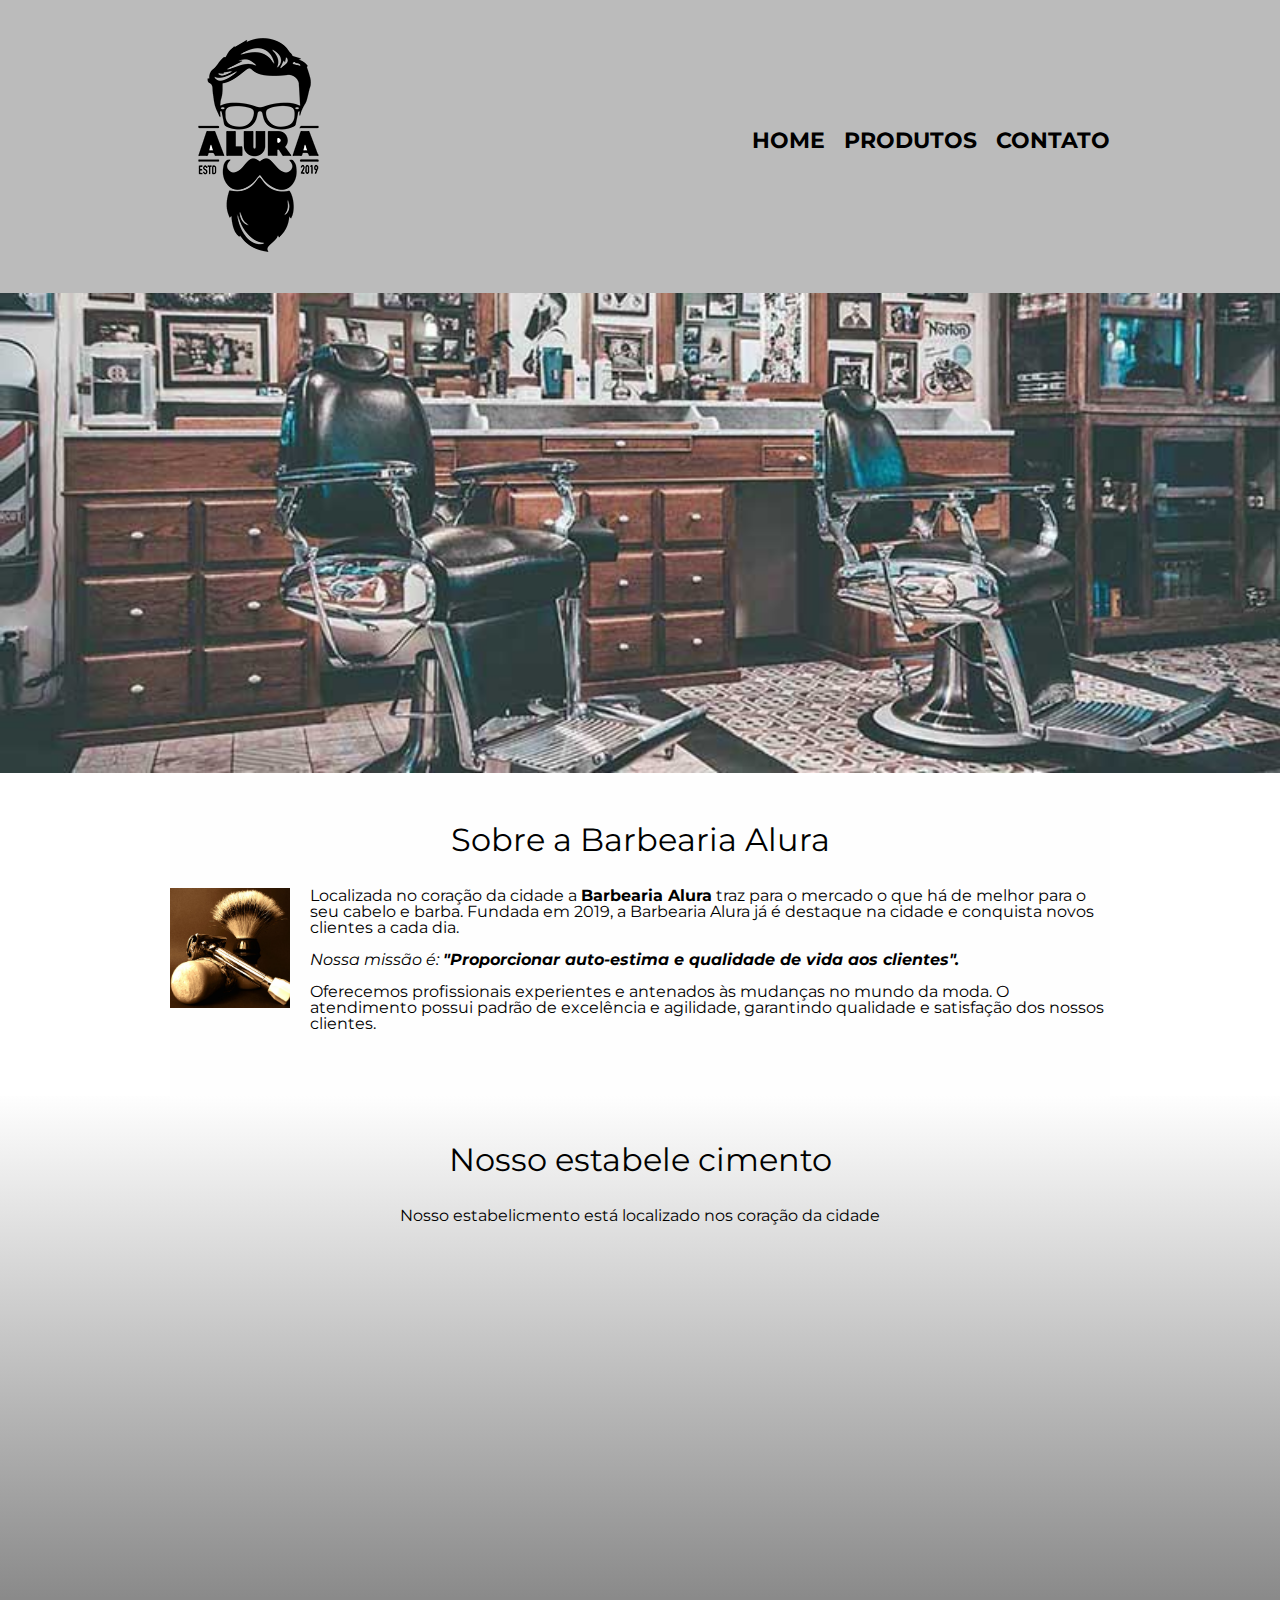
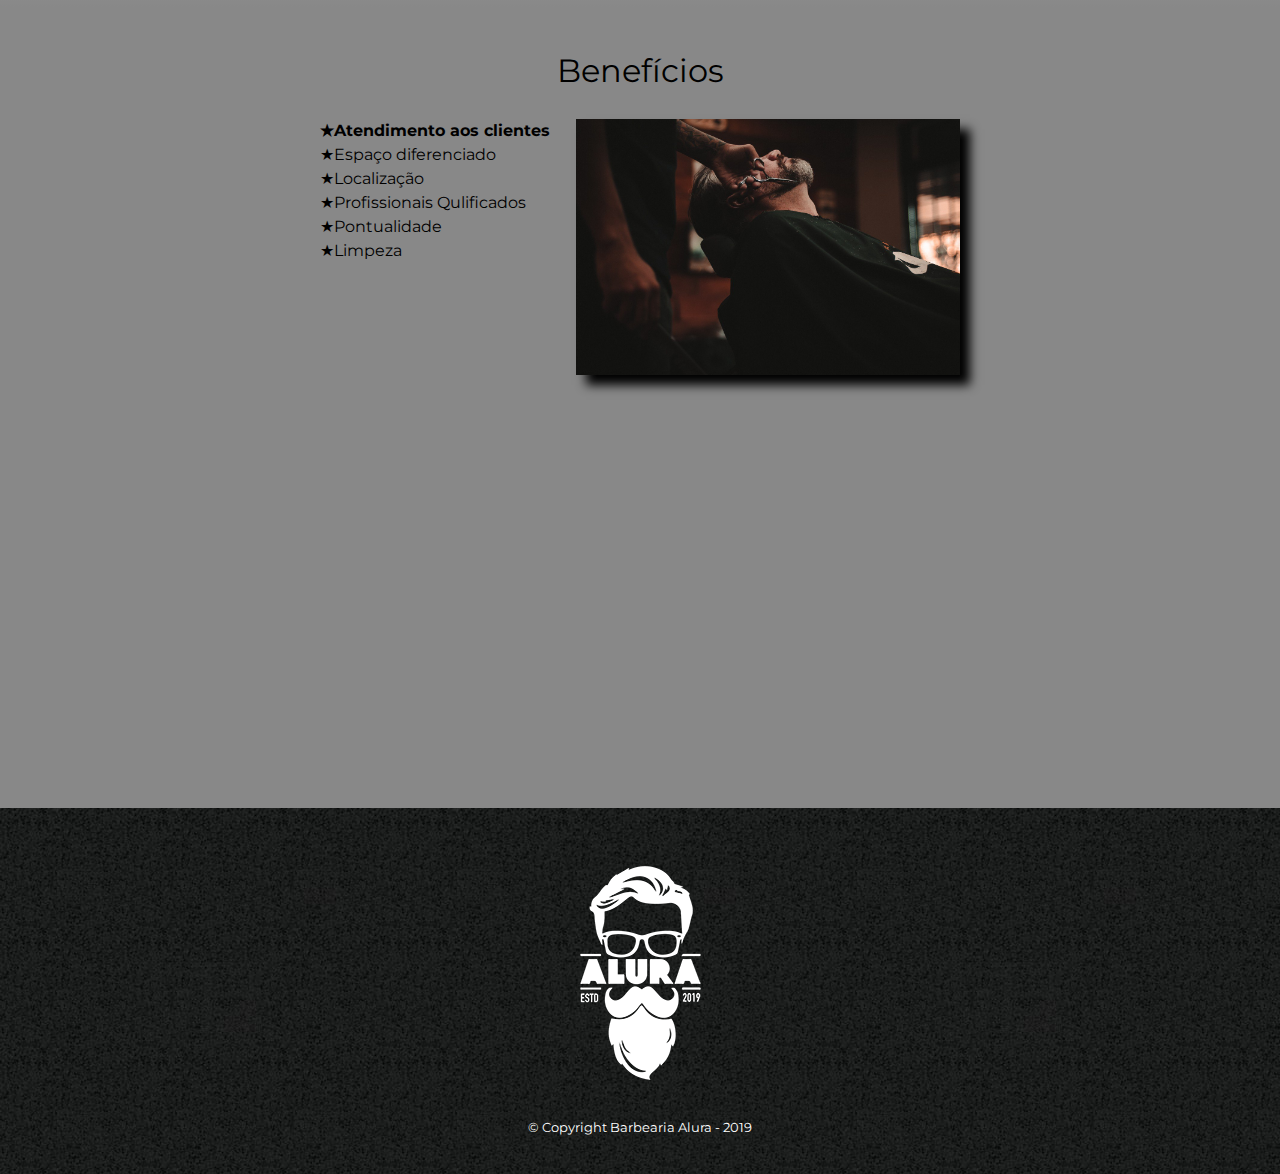
<file: index.html>
<!DOCTYPE html>
<html lang="pt-br">
    <head>
        <meta charset="UTF-8">
        <meta name="viewport" content="width=device-width">
        <title>Barbearia Alura</title>
        
        <link rel="stylesheet" href="reset.css">
        <link rel="stylesheet" href="style.css"> 
        <link href="https://fonts.googleapis.com/css?family=Montserrat&display=swap" rel="stylesheet">
    </head>

    <body>
        <header>
            <div class="caixa">
                <h1><img src="logo.png" alt="Logo da Barbearia Alura"></h1>
                <nav>
                    <ul>
                        <li><a href="index.html">Home</a></li>
                        <li><a href="produtos.html">Produtos</a></li>
                        <li><a href="contato.html">Contato</a></li>
                    </ul>
                </nav>  
            </div>    
        </header>
        
        <img class="banner" src="banner.jpg">
        
        <main>
        
            <section class="principal">
                <h2 class="titulo-principal">Sobre a Barbearia Alura</h2>

                <img class="utensilios" src="utensilios.jpg" alt="Utensilios de um barbairo">

                <p>Localizada no coração da cidade a <strong>Barbearia Alura</strong> traz para o mercado o que há de melhor para o seu cabelo e barba. Fundada em 2019, a Barbearia Alura já é destaque na cidade e conquista novos clientes a cada dia.</p>

                <p id="missao"><em>Nossa missão é: <strong>"Proporcionar auto-estima e qualidade de vida aos clientes".</strong> </em></p>

                <p>Oferecemos profissionais experientes e antenados às mudanças no mundo da moda. O atendimento possui padrão de excelência e agilidade, garantindo qualidade e satisfação dos nossos clientes.</p>
            </section>    

            <section class="mapa">
                <h3 class="titulo-principal">Nosso estabele cimento</h3>
                <p>Nosso estabelicmento está localizado nos coração da cidade</p>

                <div class="mapa-conteudo">
                    <iframe src="https://www.google.com/maps/embed?pb=!1m18!1m12!1m3!1d3656.448461139045!2d-46.634653384930346!3d-23.5882442846695!2m3!1f0!2f0!3f0!3m2!1i1024!2i768!4f13.1!3m3!1m2!1s0x94ce5a2b2ed7f3a1%3A0xab35da2f5ca62674!2sCaelum!5e0!3m2!1spt-BR!2sbr!4v1577544962543!5m2!1spt-BR!2sbr" width="100%" height="300" frameborder="0" style="border:0;" allowfullscreen=""></iframe>
                </div>
            </section>
            
            <section class="beneficios">
                <h3 class="titulo-principal">Benefícios</h3>
                
                <div class="conteudo-beneficios">
                    <ul class="lista-beneficios">
                        <li class="itens">Atendimento aos clientes</li>
                        <li class="itens">Espaço diferenciado</li>
                        <li class="itens">Localização</li>
                        <li class="itens">Profissionais Qulificados</li>
                        <li class="itens">Pontualidade</li>
                        <li class="itens">Limpeza</li>
                    </ul><img src="beneficios.jpg" class="imagem-beneficios">
                </div>

                <div class="video">
                    <iframe width="100%" height="315" src="https://www.youtube.com/embed/wcVVXUV0YUY" frameborder="0" allow="accelerometer; autoplay; encrypted-media; gyroscope; picture-in-picture" allowfullscreen></iframe>
                </div>

            </section>
        </main>

        <footer>
            <img src="logo-branco.png" alt="Logo da Barbearia Alura">
            <p class="copyright">&copy; Copyright Barbearia Alura - 2019</p>
        </footer>
    </body>
</html>
</file>
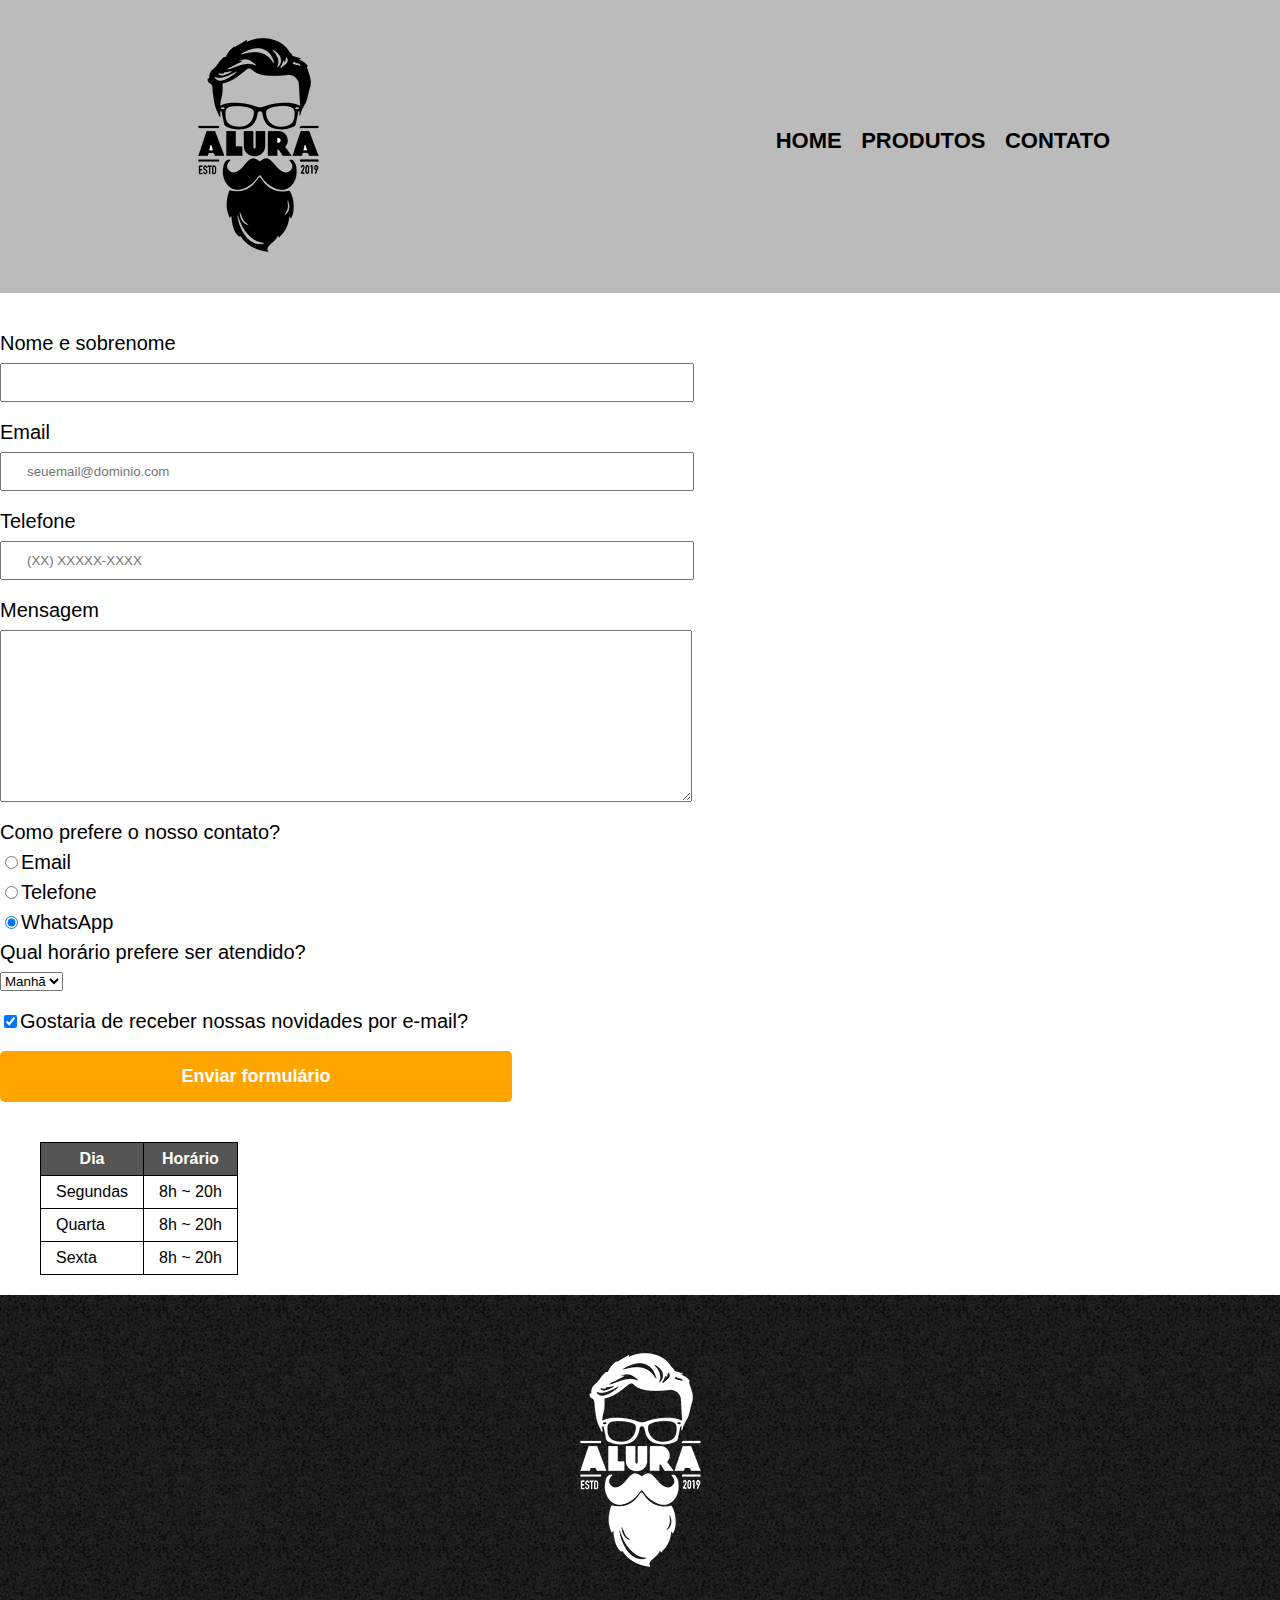
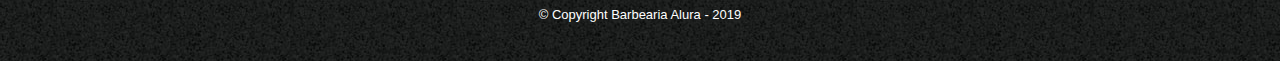
<file: contato.html>
<!DOCTYPE html>
<html>
    <head>
       <meta charset="UTF-8">
       <title>Contato</title>
       
       <link rel="stylesheet" href="reset.css">
       <link rel="stylesheet" href="style.css"> 
    </head>
    <body>
        <header>
            <div class="caixa">
                <h1><img src="logo.png" alt="Logo da Barbearia Alura"></h1>
                <nav>
                    <ul>
                        <li><a href="index.html">Home</a></li>
                        <li><a href="produtos.html">Produtos</a></li>
                        <li><a href="contato.html">Contato</a></li>
                    </ul>
                </nav>  
            </div>    
        </header>
        <main>
            <form>
                <label for="nomesobrenome">Nome e sobrenome</label>
                <input type="text" id="nomesobrenome" class="input-padrao" required>

                <label for="email">Email</label>
                <input type="email" id="email" class="input-padrao" required placeholder="seuemail@dominio.com">

                <label for="telefone" >Telefone</label>
                <input type="tel" id="telefone" class="input-padrao" required placeholder="(XX) XXXXX-XXXX">
                
                <label for="mensagem">Mensagem</label>
                <textarea cols="70" rows="10" id="mensagem" class="input-padrao" required></textarea>
                
                <fieldset>
                    <legend>Como prefere o nosso contato?</legend>
                    <label for="radio-email"><input type="radio" name="contato" value="email" id="radio-email">Email</label>
                    

                    <label for="radio-telefone"><input type="radio" name="contato" value="telefone" id="radio-telefone">Telefone</label>
                    

                    <label for="radio-whatsapp"><input type="radio" name="contato" value="whatapp" id="radio-whatsapp" checked>WhatsApp</label>    
                </fieldset>
                <fieldset>
                    <legend>Qual horário prefere ser atendido?</legend>
                    <select>
                        <option>Manhã</option>
                        <option>Tarde</option>
                        <option>Noite</option>
                    </select>
                </fieldset>
                <label class="checkbox"><input type="checkbox" checked>Gostaria de receber nossas novidades por e-mail?</label>

                <input type="submit" value="Enviar formulário" class="enviar">
            </form>

            <table>
                <thead>
                    <tr>
                        <th>Dia</th>
                        <th>Horário</th>
                    </tr>
                </thead>
                <tbody>
                    <tr>
                        <td>Segundas</td>
                        <td>8h ~ 20h</td>
                    </tr>
                    <tr>
                        <td>Quarta</td>
                        <td>8h ~ 20h</td>
                     </tr>
                    <tr>
                        <td>Sexta</td>
                        <td>8h ~ 20h</td>
                    </tr>
                </tbody>
            </table>

        </main>
        <footer>
            <img src="logo-branco.png" alt="Logo da Barbearia Alura">
            <p class="copyright">&copy; Copyright Barbearia Alura - 2019</p>
        </footer>
    </body>
</html>
</file>
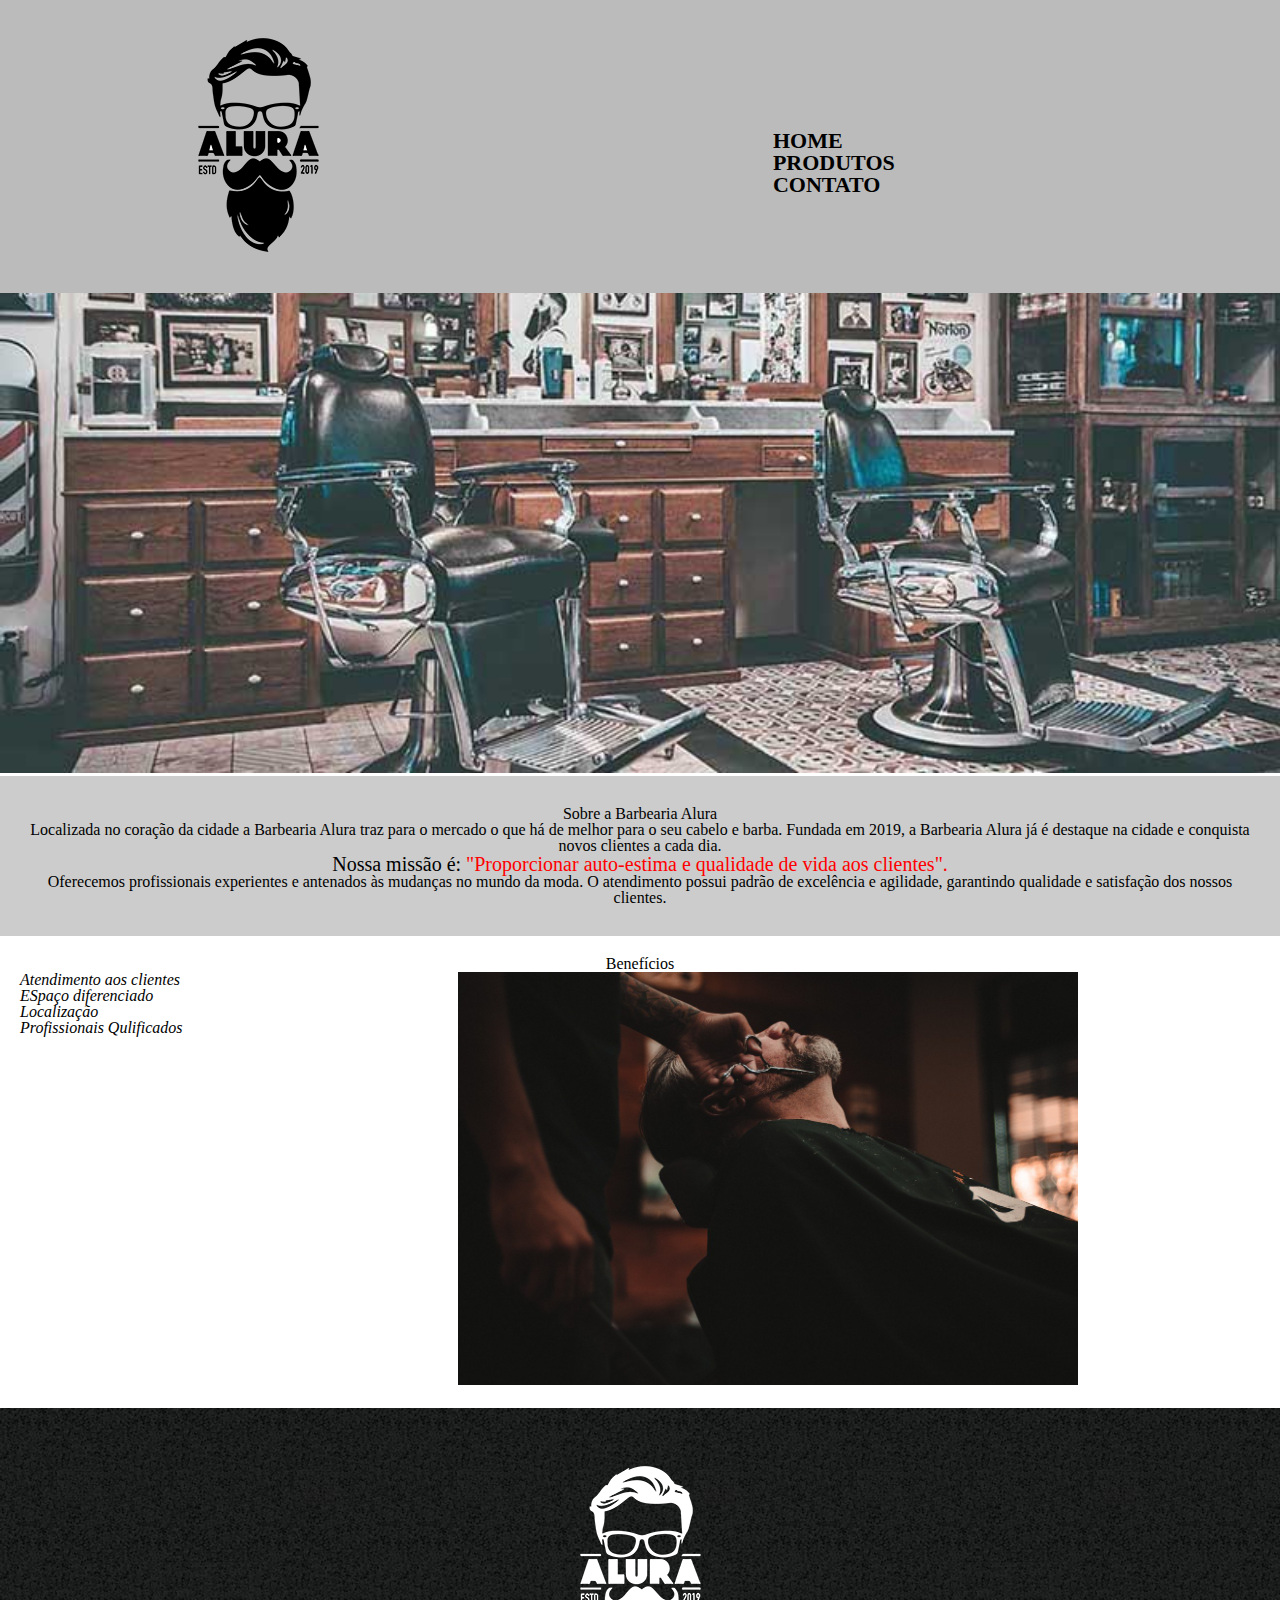
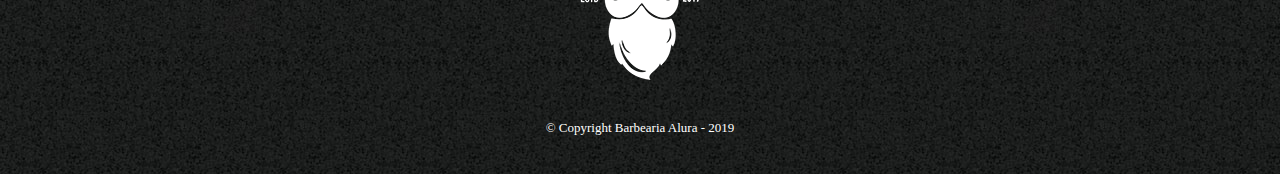
<file: index-header-footer.html>
<!DOCTYPE html>
<html lang="pt-br">
    <head>
        <meta charset="UTF-8">
        <title>Barbearia Alura</title>
        <link rel="stylesheet" href="reset.css">
        <link rel="stylesheet" href="style-header-footer.css">
    </head>

    <body>
            <header>
                <div class="caixa">
                    <h1><img src="logo.png"></h1>
                    <nav>
                        <ul>
                            <li><a href="index.html">Home</a></li>
                            <li><a href="produtos.html">Produtos</a></li>
                            <li><a href="contato.html">Contato</a></li>
                        </ul>
                    </nav>  
                </div>    
            </header>
        <img id= "banner" src="banner.jpg">
        <div class="principal">
            <h2 class="titulo-centralizado">Sobre a Barbearia Alura</h2>

            <p>Localizada no coração da cidade a <strong>Barbearia Alura</strong> traz para o mercado o que há de melhor para o seu cabelo e barba. Fundada em 2019, a Barbearia Alura já é destaque na cidade e conquista novos clientes a cada dia.</p>

            <p id="missao"><em>Nossa missão é: <strong>"Proporcionar auto-estima e qualidade de vida aos clientes".</strong> </em></p>

            <p>Oferecemos profissionais experientes e antenados às mudanças no mundo da moda. O atendimento possui padrão de excelência e agilidade, garantindo qualidade e satisfação dos nossos clientes.</p>
        </div>    
        
        <div class="beneficios">
            <h3 class="titulo-centralizado">Benefícios</h3>

            <ul>
                <li class="itens">Atendimento aos clientes</li>
                <li class="itens">ESpaço diferenciado</li>
                <li class="itens">Localização</li>
                <li class="itens">Profissionais Qulificados</li>
            </ul>

            <img src="beneficios.jpg" class="imagembeneficios">
        </div>
        <footer>
            <img src="logo-branco.png">
            <p class="copyright">&copy; Copyright Barbearia Alura - 2019</p>
        </footer>
    </body>
</html>
</file>
<file: style.css>
body {
    font-family: 'Montserrat', sans-serif;
}

header {
    background: #BBBBBB;
    padding: 20px 0;
}

.caixa {
    position: relative;
    width: 940px;
    margin: 0 auto;
}

nav {
    position: absolute;
    top: 110px;
    right: 0;
}

nav li {
    display: inline;
    margin: 0 0 0 15px;
}

nav a {
    text-transform: uppercase;
    color: #000000;
    font-weight: bold;
    font-size: 22px;
    text-decoration: none;
}

nav a:hover {
    color: #C78C19;
    text-decoration: underline;
}

.produtos {
    width: 940px;
    margin: 0 auto;
    padding: 50px 0;
}

.produtos li {
    display: inline-block;
    text-align: center;
    width: 30%;
    vertical-align: top;
    margin: 0 1.5%;
    padding: 30px 20px;
    box-sizing: border-box;
    border: 2px solid #000000;
    border-radius: 10px;
}

.produtos li:hover {
    border-color: #C78C19;
}

.produtos li:active {
    border-color: #088C19;
}

.produtos li:hover h2 {
    font-size: 34px;

}

.produtos h2 {
    font-size: 30px;
    font-weight: bold;
}

.produto-descricao {    
    font-size: 18px;
}

.produto-preco {
    font-size: 22px;
    font-weight: bold;
    margin-top: 10px;
}

footer {
    text-align: center;
    background: url("bg.jpg");
    padding: 40px 0;
}

.copyright {
    color: #FFFFFF;
    font-size: 13px;
    margin: 20px 0 0;
}

main {
  
}

form {
    margin: 40px 0;
}

form label, form legend {
    display: block;
    font-size: 20px;
    margin: 0 0 10px;
}

.input-padrao {
    display: block;
    margin: 0 0 20px;   
    padding: 10px 25px;
    width: 50%;
}

.checkbox {
    margin: 20px 0;
}

.enviar {
    width: 40%;
    padding: 15px 0;
    background: orange;
    color: white;
    font-weight: bold;
    font-size: 18px;
    border: none;
    border-radius: 5px;
    transition: 1s all;
    cursor: pointer;
}

.enviar:hover {
    background: darkorange;
    transform: scale(1.2);
}

table {
    margin: 20px 40px;
}

thead {
    background: #555555;
    color: white;
    font-weight: bold;
}

td, th {
    border: 1px solid #000000;
    padding: 8px 15px;
}

/* css da página inicial */
.banner {
    width: 100%;
}

.titulo-principal {
    text-align: center;
    font-size: 2em;
    margin: 0 0 1em;
    clear: left;
}

.principal {
    padding: 3em 0;
    background: #FEFEFE;
    width: 940px;
    margin: 0 auto;
}

.principal p {
    margin: 0 0 1em;
}

.principal strong {
    font-weight: bold;
}

.principal em {
    font-style: italic;
}

.utensilios {
    width: 120px;
    float: left;
    margin: 0 20px 20px 0;
}

.mapa {
    padding: 3em 0;
    background: linear-gradient(#FEFEFE, #888888);
}

.mapa-conteudo {
    width: 940px;
    margin: 0 auto;
}

.mapa p {
    margin: 0 0 2em;
    text-align: center;
}

.beneficios {
    padding: 3em 0;
    background: #888888; 
}

.conteudo-beneficios {
    width: 640px;
    margin: 0 auto;
}

.lista-beneficios {
    width: 40%;
    display: inline-block;
    vertical-align: top;
}

.itens {
    line-height: 1.5em;
}

.itens:first-child {
    font-weight: bold;
}

.itens:before { 
    content: "★";
}

.imagem-beneficios {
    width: 60%;
    opacity: 1;
    transition: 400ms;
    box-shadow: 10px 10px 10px 0 #000000;
}

.imagem-beneficios:hover {
    opacity: 0.3;   
}

.video {
    width: 560px;
    margin: 2em auto;
}

@media screen and (max-width: 480px){
    .caixa, .principal, .conteudo-beneficios, .mapa-conteudo, .video {
        width: auto;
    }    

    h1 {
        text-align: center;
    }
     nav {
         position: static;
     }

     .lista-beneficios, .imagem-beneficios {
         width: 100%;
     }

}
</file>
<file: style-header-footer.css>
body {
    
}
header {
    background: #BBBBBB;
    padding: 20px 0;
}

.caixa {
    position: relative;
    width: 940px;
    margin: 0 auto;
}

nav {
    position: absolute;
    top: 110px;
    right: 0;
}

nav li {
    display: inline;
    margin: 0 0 0 15px;
}

nav a {
    text-transform: uppercase;
    color: #000000;
    font-weight: bold;
    font-size: 22px;
    text-decoration: none;
}

nav a:hover {
    color: #C78C19;
    text-decoration: underline;
}

#banner {
    width: 100%;
}

.principal {
    background: #CCCCCC;
    padding: 30px;
}

.titulo-principal {
    padding-left: 20px;
}

.titulo-centralizado {
    text-align: center;
}

p{
    text-align: center;
}

#missao {
    font-size: 20px;
}

em strong {
    color:#FF0000;
}

.itens {
    font-style: italic;
}

.beneficios {
    background: #FFFFFF;
    padding: 20px;
}



ul {
    display: inline-block;
    vertical-align: top;
    width: 20%;
    margin-right: 15%;
}

.imagembeneficios {
    width: 50%;
}

footer {
    text-align: center;
    background: url("bg.jpg");
    padding: 40px 0;
}

.copyright {
    color: #FFFFFF;
    font-size: 13px;
    margin: 20px 0 0;
}
</file>
